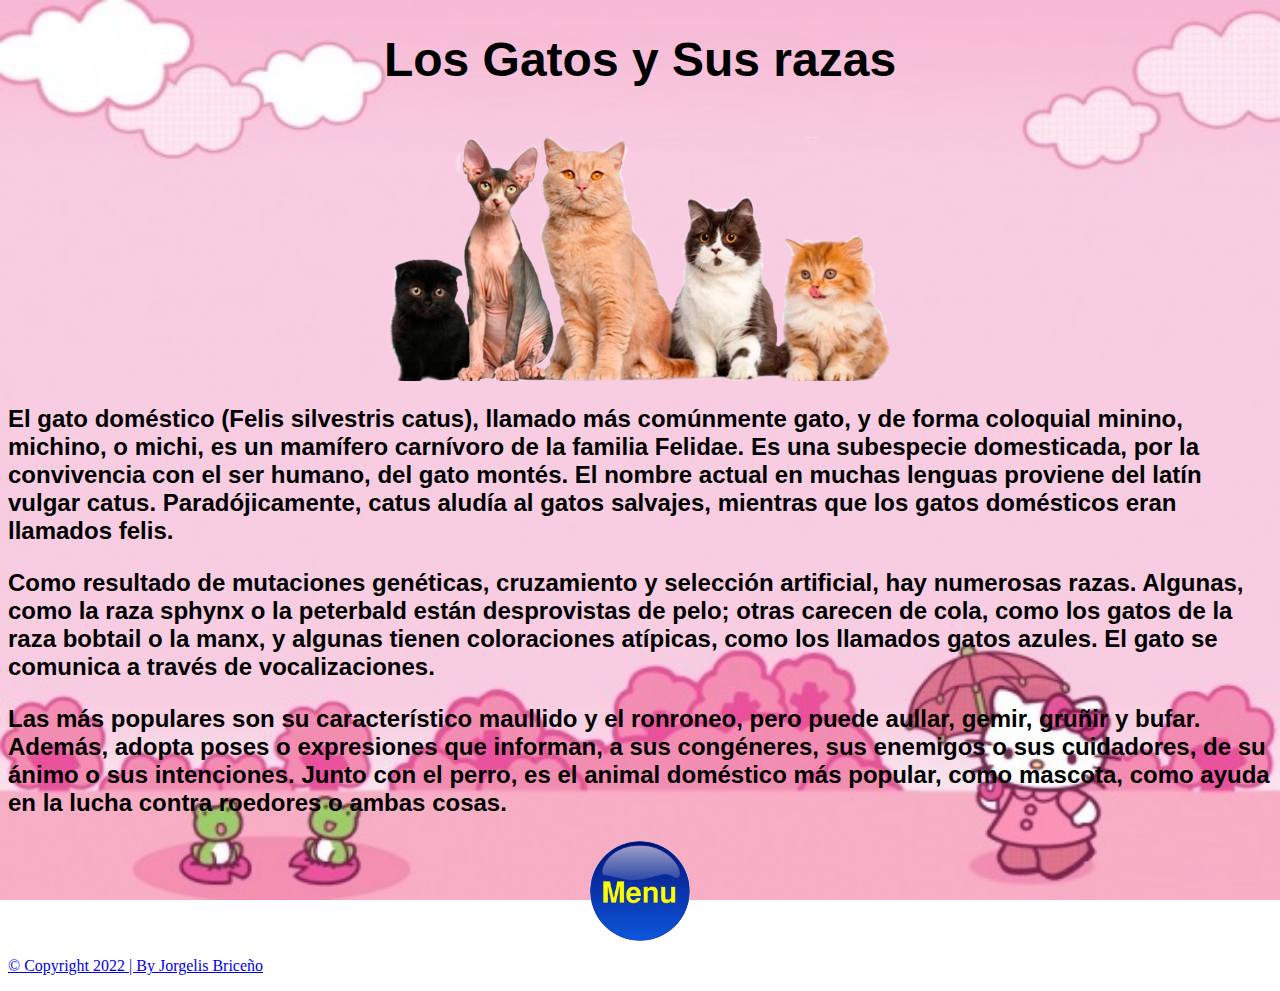
<file: Index.html>
<!DOCTYPE html>
<html lang="es">
    <head>
<meta charset="UTF-8">
<title>Los Gatos</title>
<link rel="stylesheet" href="Estilos.css">
    </head>
    <body>
         <h1>Los Gatos y Sus razas</h1><br>
         <img src="Imagenes/Gatos.png" class="img" alt=""<br>
<h3>
El gato doméstico (Felis silvestris catus), llamado más comúnmente gato, y de forma coloquial minino, michino,
o michi, es un mamífero carnívoro de la familia Felidae. Es una subespecie domesticada, por la convivencia con el 
ser humano, del gato montés. El nombre actual en muchas lenguas proviene del latín vulgar catus. Paradójicamente, 
catus aludía al gatos salvajes, mientras que los gatos domésticos eran llamados felis.</p>

<p>Como resultado de mutaciones genéticas, cruzamiento y selección artificial, hay numerosas razas. Algunas, como la raza 
sphynx o la peterbald están desprovistas de pelo; otras carecen de cola, como los gatos de la raza bobtail o la manx, 
y algunas tienen coloraciones atípicas, como los llamados gatos azules. El gato se comunica a través de vocalizaciones.</p> 

<p>Las más populares son su característico maullido y el ronroneo, pero puede aullar, gemir, gruñir y bufar. Además, adopta 
poses o expresiones que informan, a sus congéneres, sus enemigos o sus cuidadores, de su ánimo o sus intenciones. 
Junto con el perro, es el animal doméstico más popular, como mascota, como ayuda en la lucha contra roedores o ambas cosas.</p>
</h3>
         <a href="Index (Menu).html">
         <img src="Imagenes/Menu.png" class="img2" alt=""</a>
         <p class="source-org copyright">© Copyright 2022 | By Jorgelis Briceño</p>
    </body>
</html>
</file>
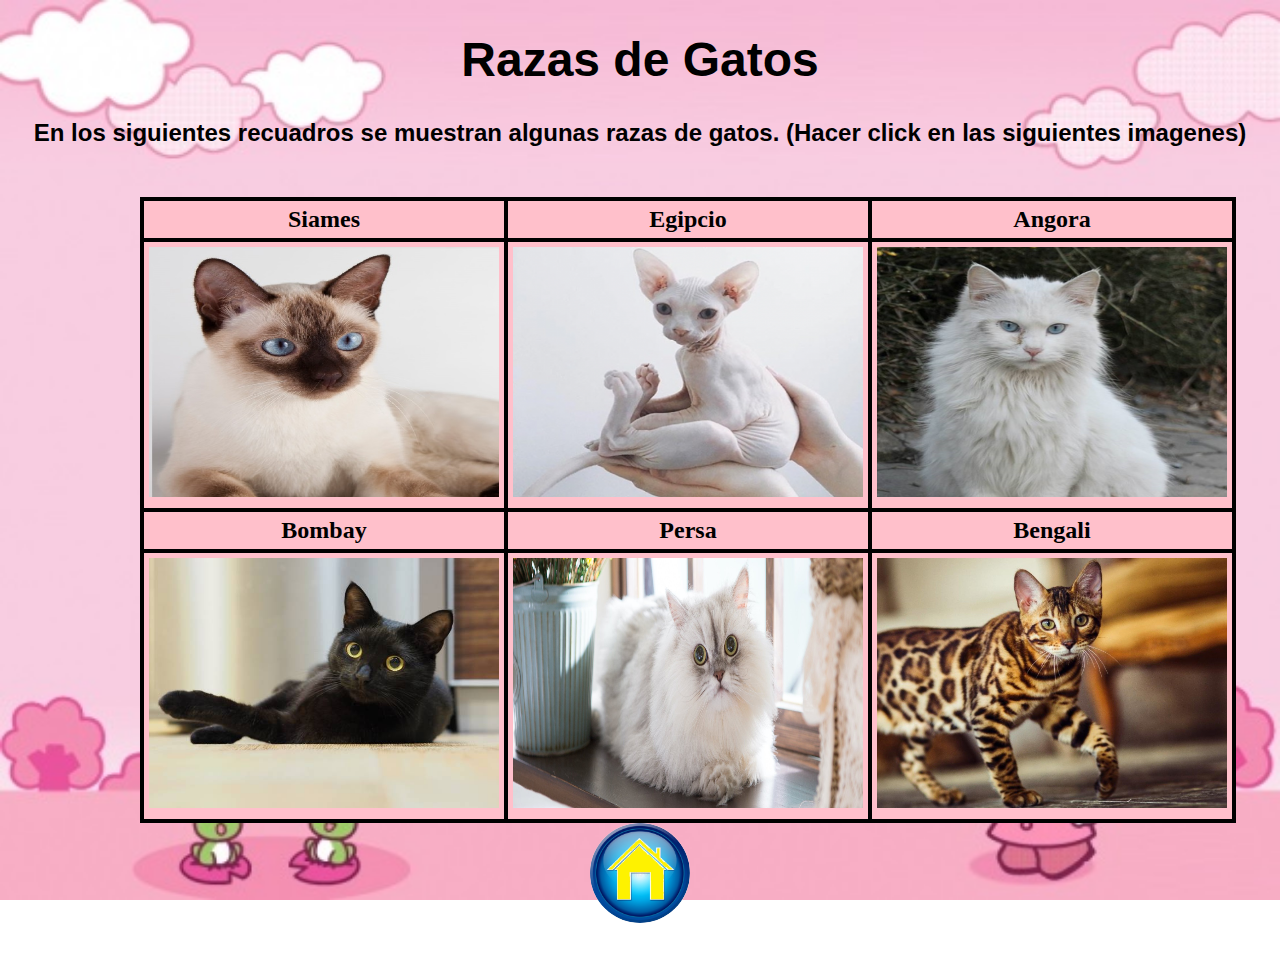
<file: Index (Menu).html>
<!DOCTYPE html>
<html lang="es">
<head>
<meta charset="UTF-8">
<title>Los Gatos</title>
<link rel="stylesheet" href="EstilosMenu.css">
</head>
<body>
        <h1>Razas de Gatos</h1>
        <h3>En los siguientes recuadros se muestran algunas razas de gatos. (Hacer click en las siguientes imagenes)</h3>
        <div id="main-container">
                            <table class="tabla">
<tr>
     <th>Siames</th>
          <th>Egipcio</th>
             <th>Angora</th>
          
</tr>
<tr>
     <td> <a href="Pag 1.html"> <img src="Imagenes/Gato1.jpg"></a></td>
             <td> <a href="Pag 2.html"> <img src="Imagenes/Gato2.png"></a></td>
                     <td> <a href="Pag 3.html"> <img src="Imagenes/Gato3.jpg"></a></td>
</tr>
<tr>
     <th>Bombay</th>
        <th>Persa</th>
              <th>Bengali</th>
</tr>
<tr>
     <td> <a href="Pag 4.html"> <img src="Imagenes/Gato4.jpg"></a></td>
             <td> <a href="Pag 5.html"> <img src="Imagenes/Gato5.jpg"></a></td>
                     <td> <a href="Pag 6.html"> <img src="Imagenes/Gato6.jpeg"></a></td>
</tr>
                               </table>
<a href="Index.html"><img src="Imagenes/Home.jpg" class="img2" alt=""</a>                              
     </div>
</body>
</html>
</file>
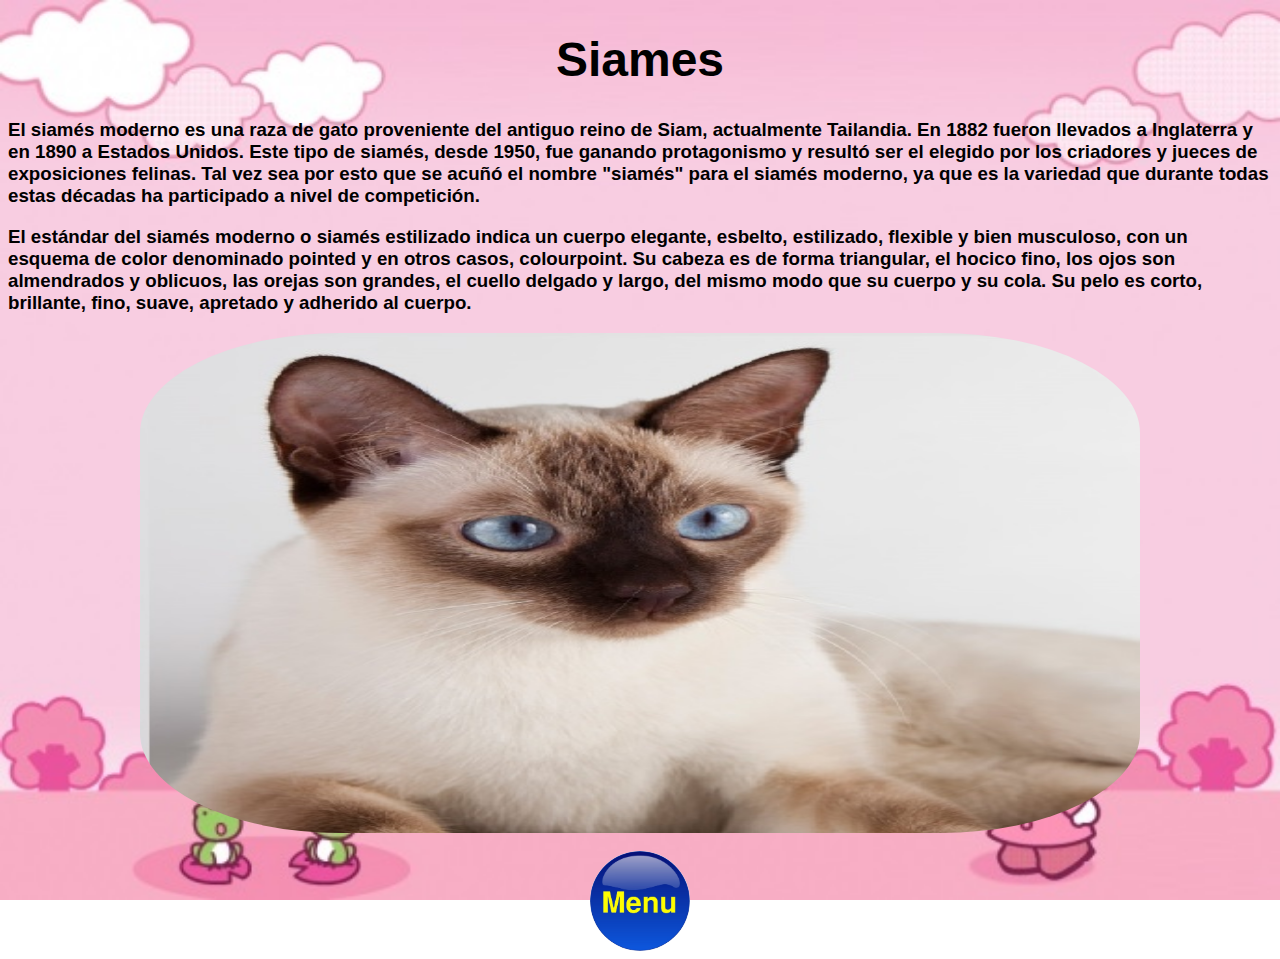
<file: Pag 1.html>
<!DOCTYPE html>
<html lang="es">
    <head>
<meta charset="UTF-8">
<title>Los Gatos</title>
<link rel="stylesheet" href="Estilodepaginas.css">
    </head>
    <body>
<h1>Siames</h1>
<h3>
    <P>El siamés moderno es una raza de gato proveniente del antiguo reino de Siam, actualmente Tailandia. 
En 1882 fueron llevados a Inglaterra y en 1890 a Estados Unidos. Este tipo de siamés, desde 1950, 
fue ganando protagonismo y resultó ser el elegido por los criadores y jueces de exposiciones felinas. 
Tal vez sea por esto que se acuñó el nombre "siamés" para el siamés moderno, ya que es la variedad que
 durante todas estas décadas ha participado a nivel de competición.<br></P> 
 
 <P>El estándar del siamés moderno o siamés estilizado indica un cuerpo elegante, esbelto, estilizado, flexible y bien musculoso, con un 
 esquema de color denominado pointed y en otros casos, colourpoint. Su cabeza es de forma triangular, 
 el hocico fino, los ojos son almendrados y oblicuos, las orejas son grandes, el cuello delgado y largo, 
 del mismo modo que su cuerpo y su cola. Su pelo es corto, brillante, fino, suave, apretado y adherido 
 al cuerpo.<br></P> 
</h3>
     <img src="Imagenes/Gato1.jpg" class="img" alt=""><br>
     <a href="Index (Menu).html"><img src="Imagenes/Menu.png" class="img2" alt=""></a>
    
     </body>
</html>
</file>
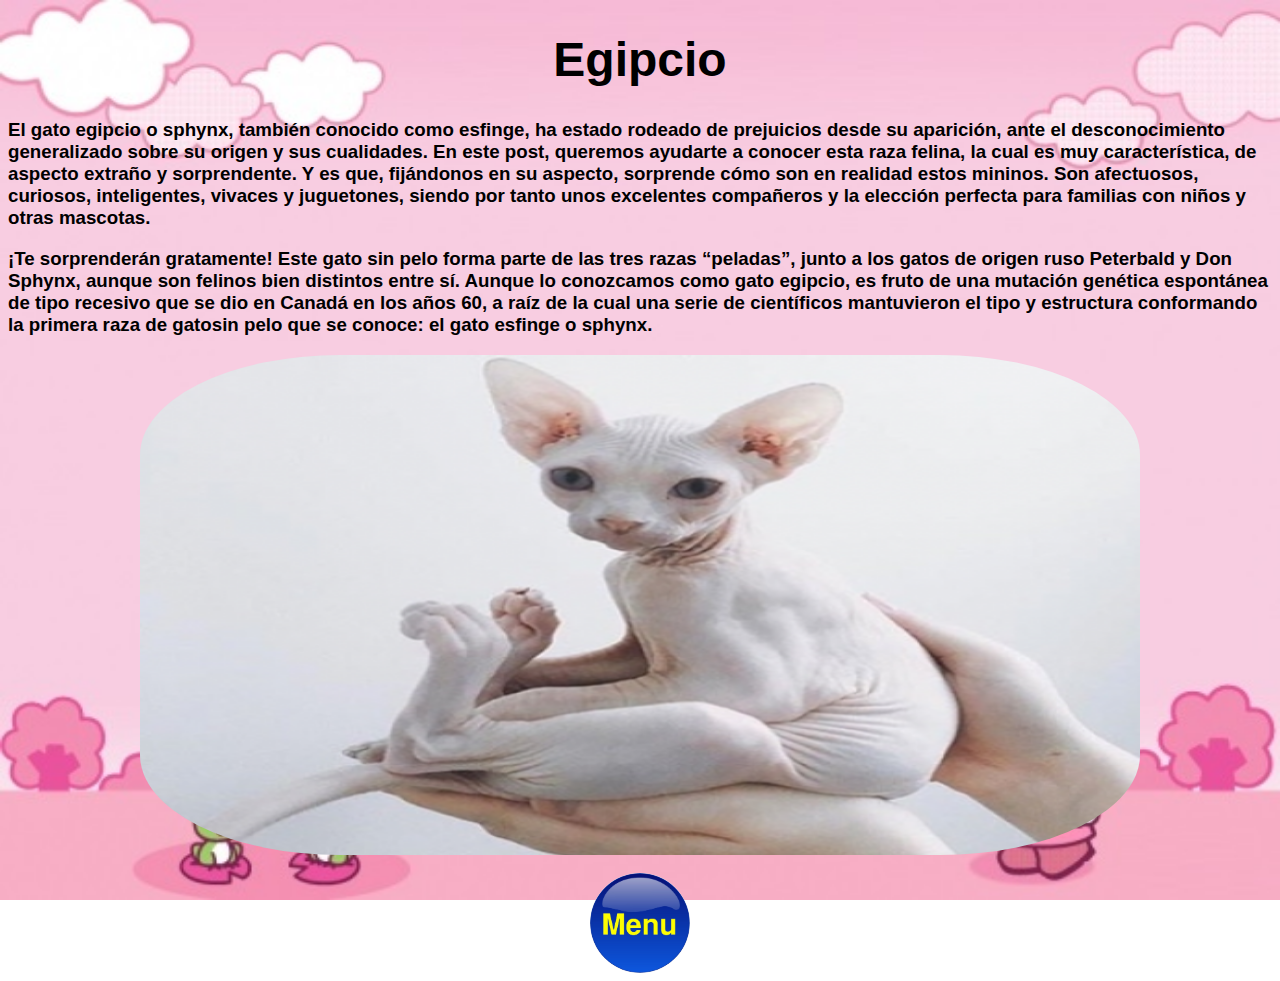
<file: Pag 2.html>
<!DOCTYPE html>
<html lang="es">
    <head>
<meta charset="UTF-8">
<title>Los Gatos</title>
<link rel="stylesheet" href="Estilodepaginas.css">
    </head>
    <body>
<h1>Egipcio</h1>
<h3>
<P>El gato egipcio o sphynx, también conocido como esfinge, ha estado rodeado de prejuicios desde su aparición, ante el desconocimiento generalizado 
sobre su origen y sus cualidades. En este post, queremos ayudarte a conocer esta raza felina, la cual es muy característica, de aspecto extraño 
y sorprendente. Y es que, fijándonos en su aspecto, sorprende cómo son en realidad estos mininos. Son afectuosos, curiosos, inteligentes, vivaces 
y juguetones, siendo por tanto unos excelentes compañeros y la elección perfecta para familias con niños y otras mascotas.<br></P>
        
<P>¡Te sorprenderán gratamente! Este gato sin pelo forma parte de las tres razas “peladas”, junto a los gatos de origen ruso Peterbald y Don Sphynx, 
aunque son felinos bien distintos entre sí. Aunque lo conozcamos como gato egipcio, es fruto de una mutación genética espontánea de tipo recesivo que 
se dio en Canadá en los años 60, a raíz de la cual una serie de científicos mantuvieron el tipo y estructura conformando la primera raza de gatosin 
pelo que se conoce: el gato esfinge o sphynx.</P>
</h3>
<img src="Imagenes/Gato2.png" class="img" alt=""><br>
<a href="Index (Menu).html"><img src="Imagenes/Menu.png" class="img2" alt=""></a>
    </body>
</html>
</file>
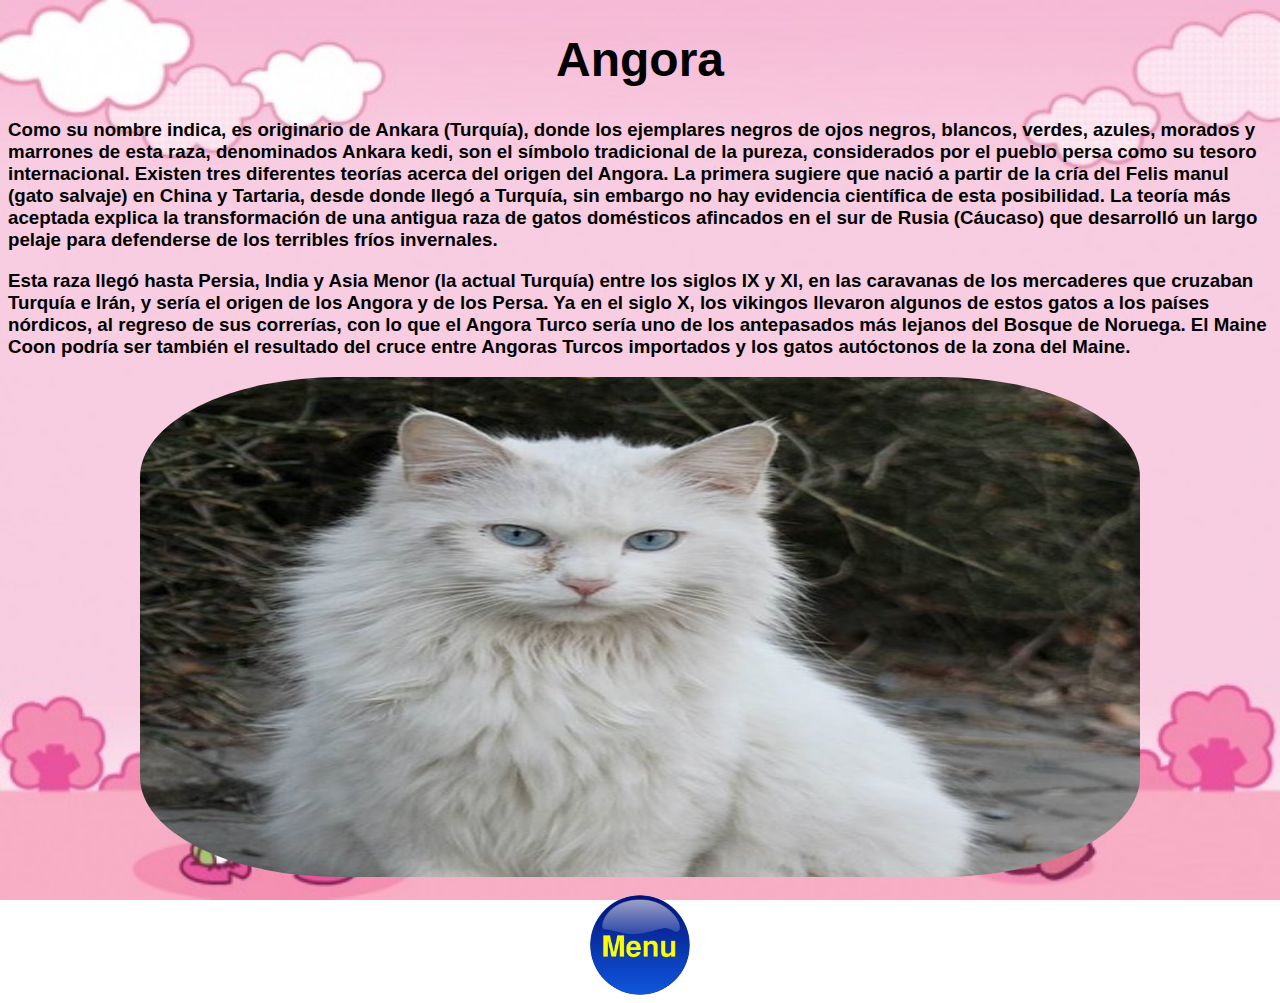
<file: Pag 3.html>
<!DOCTYPE html>
<html lang="es">
    <head>
<meta charset="UTF-8">
<title>Los Gatos</title>
<link rel="stylesheet" href="Estilodepaginas.css">
    </head>
    <body>
<h1>Angora</h1>
<h3>
<P>Como su nombre indica, es originario de Ankara (Turquía), donde los ejemplares negros de ojos negros, blancos, verdes, azules, 
morados y marrones de esta raza, denominados Ankara kedi, son el símbolo tradicional de la pureza, considerados por el pueblo persa 
como su tesoro internacional. Existen tres diferentes teorías acerca del origen del Angora. La primera sugiere que nació a partir de 
la cría del Felis manul (gato salvaje) en China y Tartaria, desde donde llegó a Turquía, sin embargo no hay evidencia científica de esta
posibilidad. La teoría más aceptada explica la transformación de una antigua raza de gatos domésticos afincados en el sur de Rusia
(Cáucaso) que desarrolló un largo pelaje para defenderse de los terribles fríos invernales.<br></P> 

<P>Esta raza llegó hasta Persia, India y Asia Menor (la actual Turquía) entre los siglos IX y XI, en las caravanas de los mercaderes que 
cruzaban Turquía e Irán, y sería el origen de los Angora y de los Persa. Ya en el siglo X, los vikingos llevaron algunos de estos gatos 
a los países nórdicos, al regreso de sus correrías, con lo que el Angora Turco sería uno de los antepasados más lejanos del Bosque de Noruega. 
El Maine Coon podría ser también el resultado del cruce entre Angoras Turcos importados y los gatos autóctonos de la zona del Maine.</P>
</h3>
<img src="Imagenes/Gato3.jpg" class="img" alt=""><br>
<a href="Index (Menu).html"><img src="Imagenes/Menu.png" class="img2" alt=""></a>
    </body>
</html>
</file>
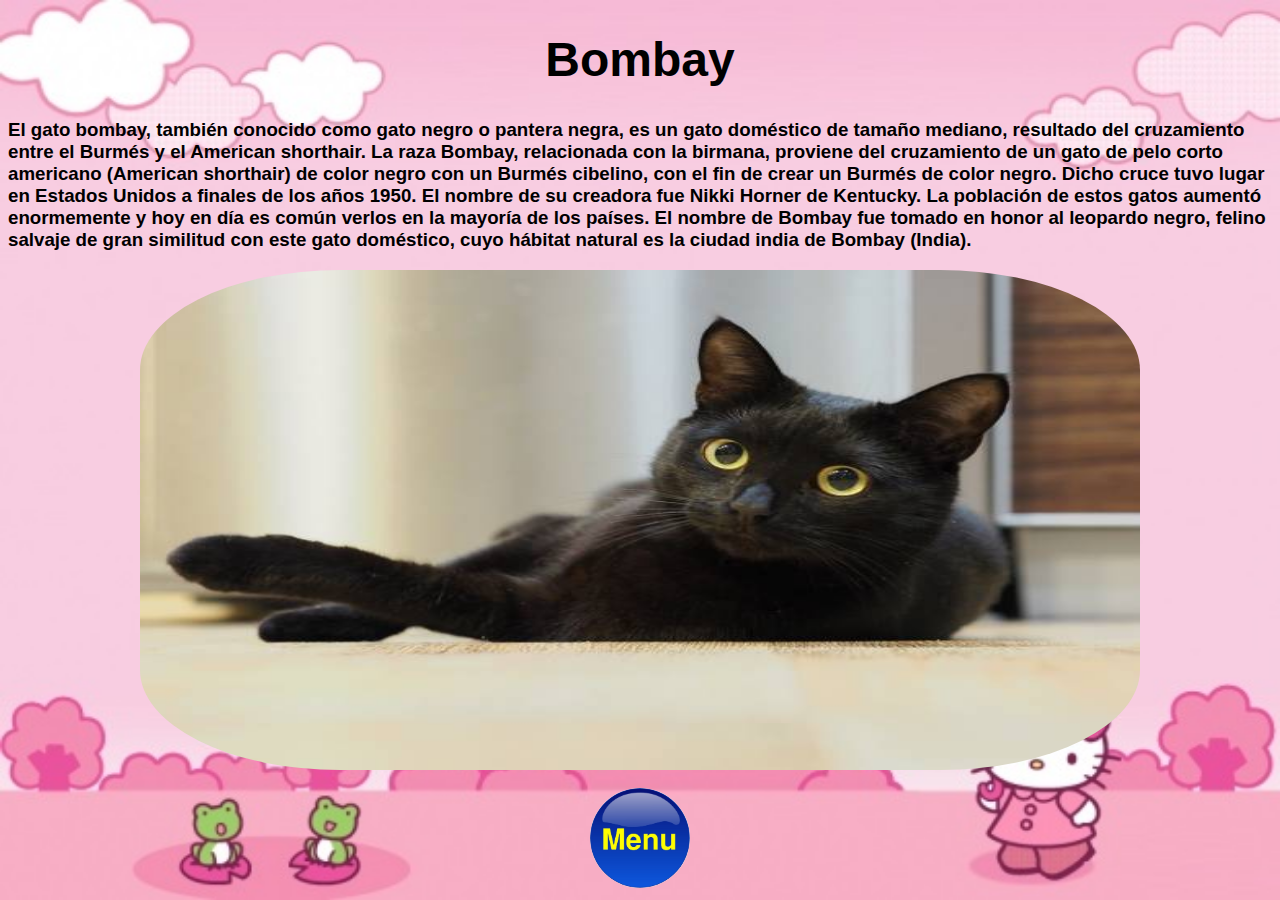
<file: Pag 4.html>
<!DOCTYPE html>
<html lang="es">
    <head>
<meta charset="UTF-8">
<title>Los Gatos</title>
<link rel="stylesheet" href="Estilodepaginas.css">
    </head>
    <body>
<h1>Bombay</h1>
<h3>
<P>El gato bombay, también conocido como gato negro o pantera negra, es un gato doméstico de tamaño mediano, 
resultado del cruzamiento entre el Burmés y el American shorthair. La raza Bombay, relacionada con la birmana,
 proviene del cruzamiento de un gato de pelo corto americano (American shorthair) de color negro con un Burmés 
 cibelino, con el fin de crear un Burmés de color negro. Dicho cruce tuvo lugar en Estados Unidos a finales 
 de los años 1950. El nombre de su creadora fue Nikki Horner de Kentucky. La población de estos gatos aumentó 
 enormemente y hoy en día es común verlos en la mayoría de los países. El nombre de Bombay fue tomado en honor 
 al leopardo negro, felino salvaje de gran similitud con este gato doméstico, cuyo hábitat natural es la ciudad 
 india de Bombay (India).</P>
</h3>
<img src="Imagenes/Gato4.jpg" class="img" alt=""><br>
<a href="Index (Menu).html"><img src="Imagenes/Menu.png" class="img2" alt=""></a>
    </body>
</html>
</file>
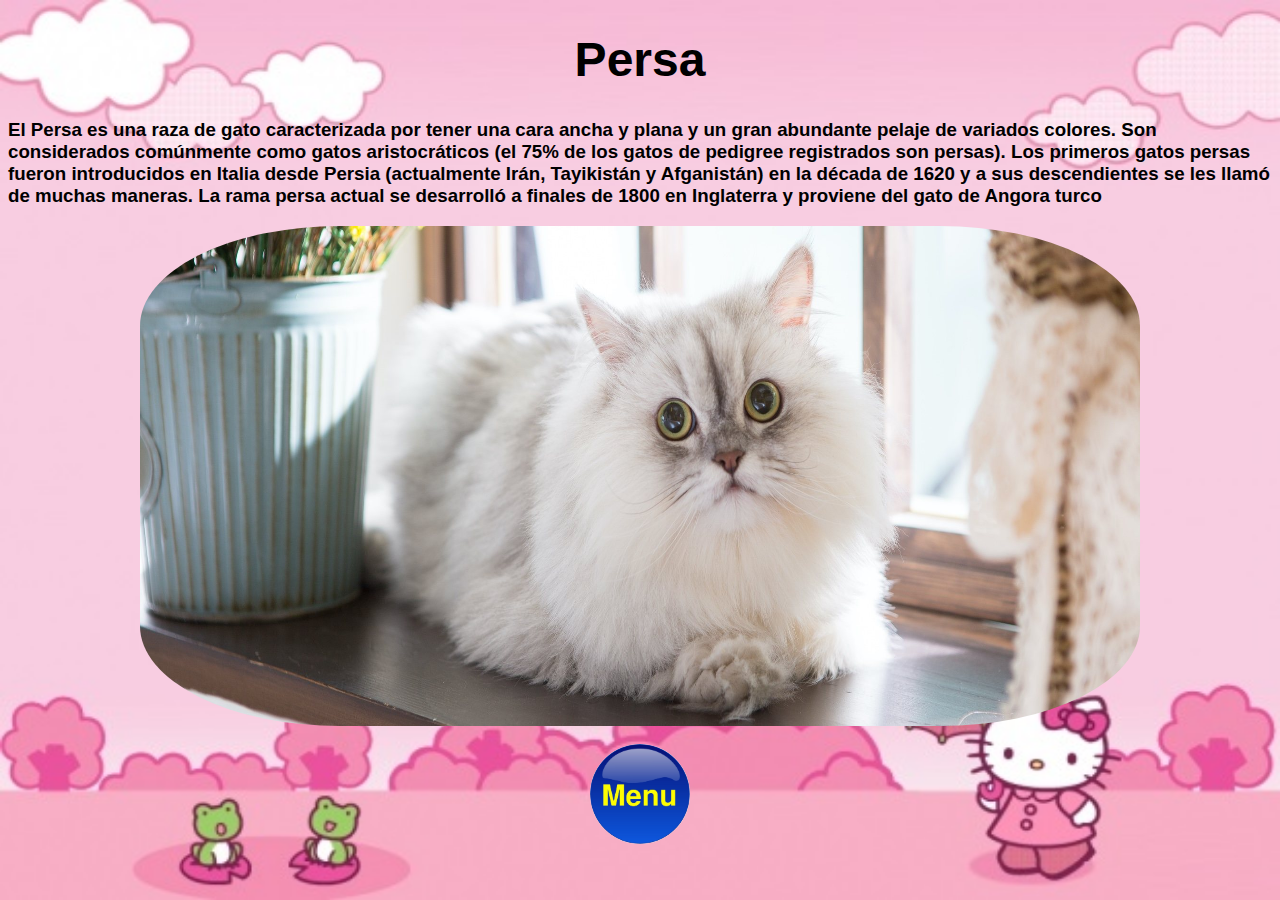
<file: Pag 5.html>
<!DOCTYPE html>
<html lang="es">
    <head>
<meta charset="UTF-8">
<title>Los Gatos</title>
<link rel="stylesheet" href="Estilodepaginas.css">
    </head>
    <body>
<h1>Persa</h1>
<h3>
    <P>El Persa es una raza de gato caracterizada por tener una cara ancha y plana y un gran abundante pelaje de variados colores. 
        Son considerados comúnmente como gatos aristocráticos (el 75% de los gatos de pedigree registrados son persas). 
        Los primeros gatos persas fueron introducidos en Italia desde Persia (actualmente Irán, Tayikistán y Afganistán) 
        en la década de 1620 y a sus descendientes se les llamó de muchas maneras. La rama persa actual se desarrolló a 
        finales de 1800 en Inglaterra y proviene del gato de Angora turco</P>
</h3>
<img src="Imagenes/Gato5.jpg" class="img" alt=""><br>
<a href="Index (Menu).html"><img src="Imagenes/Menu.png" class="img2" alt=""></a>
    </body>
</html>
</file>
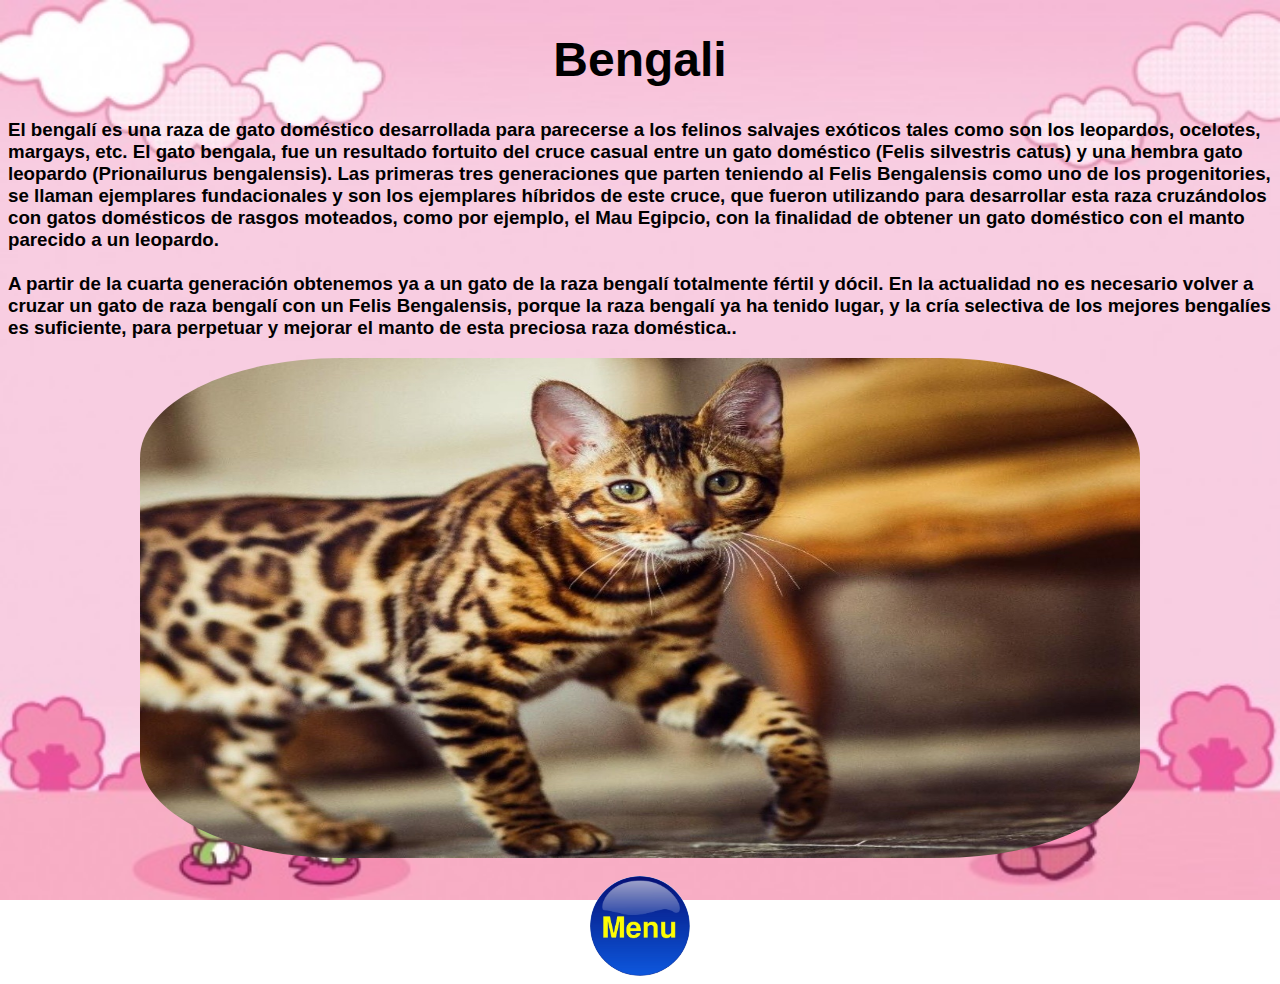
<file: Pag 6.html>
<!DOCTYPE html>
<html lang="es">
    <head>
<meta charset="UTF-8">
<title>Los Gatos</title>
<link rel="stylesheet" href="Estilodepaginas.css">
    </head>
    <body>
<h1>Bengali</h1>
<h3>
    <P>El bengalí es una raza de gato doméstico desarrollada para parecerse a los felinos salvajes exóticos tales como son los leopardos, 
ocelotes, margays, etc. El gato bengala, fue un resultado fortuito del cruce casual entre un gato doméstico (Felis silvestris catus) y 
una hembra gato leopardo (Prionailurus bengalensis). Las primeras tres generaciones que parten teniendo al Felis Bengalensis como uno 
de los progenitories, se llaman ejemplares fundacionales y son los ejemplares híbridos de este cruce, que fueron utilizando para desarrollar 
esta raza cruzándolos con gatos domésticos de rasgos moteados, como por ejemplo, el Mau Egipcio, con la finalidad de obtener un gato doméstico 
con el manto parecido a un leopardo.<br> 
<br>
A partir de la cuarta generación obtenemos ya a un gato de la raza bengalí totalmente fértil y dócil. En la actualidad no es necesario 
volver a cruzar un gato de raza bengalí con un Felis Bengalensis, porque la raza bengalí ya ha tenido lugar, y la cría selectiva de 
los mejores bengalíes es suficiente, para perpetuar y mejorar el manto de esta preciosa raza doméstica..</P>
</h3>
<img src="Imagenes/Gato6.jpeg" class="img" alt=""><br> 
<a href="Index (Menu).html"><img src="Imagenes/Menu.png" class="img2" alt=""></a>
    </body>
</html>
</file>
<file: Estilos.css>
body{
    background-image: url(Imagenes/Agua.jpg);
    background-repeat: no-repeat;
    background-size: 100% 100vh;
}
h1{
    text-align: center;
    text-size-adjust: 100%;
    font-size: 300%;
    font-family:sans-serif   
}
h3{
    text-align: left;
    text-size-adjust: 100%;
    font-size: 150%;
    font-family:sans-serif;  
}
.img{
    width: 500px;
    margin:0 auto;
    display: block;
}
.img2{
    width: 100px;
    border-radius: 50%;
    margin:0 auto;
    display: block;
}
</file>
<file: EstilosMenu.css>
body{
    background-image: url(Imagenes/Agua.jpg);
    background-repeat: no-repeat;
    background-size: 100% 100vh;
}
h1{
    text-align: center;
    text-size-adjust: 100%;
    font-size: 300%;
    font-family:sans-serif;  
}
h3{
    text-align: center;
    text-size-adjust: 100%;
    font-size: 150%;
    font-family:sans-serif;  
}
table{
    border: 4px solid black;
    background-color: pink;
    border-collapse: collapse;
    width: 100%;
}
th, td{
    border: 4px solid black;
    padding: 5px;
    font-size: 150%;
    width: 100px;
}
#main-container{
    margin: 50px auto;
    width: 1000px;
}
img{
    width: 350px;
    height: 250px;
}
.img2{
    width: 100px;
    height: 100px;
    border-radius: 50%;
    margin:0 auto;
    display: block;
}
</file>
<file: Estilodepaginas.css>
body{
    background-image: url(Imagenes/Agua.jpg);
    background-repeat: no-repeat;
    background-size: 100% 100vh;
}
h1{
    text-align: center;
    text-size-adjust: 100%;
    font-size: 300%;
    font-family:sans-serif;
}
h3{
    text-align: left;
    text-size-adjust: 100%; 
    font-family:sans-serif;
}
.img{
    width: 1000px;
    height: 500px;
    margin:0 auto;
    display: block;
    border-radius: 20%;
}
.img2{
    width: 100px;
    border-radius: 50%;
    margin: auto;
    display: block;
}
</file>
